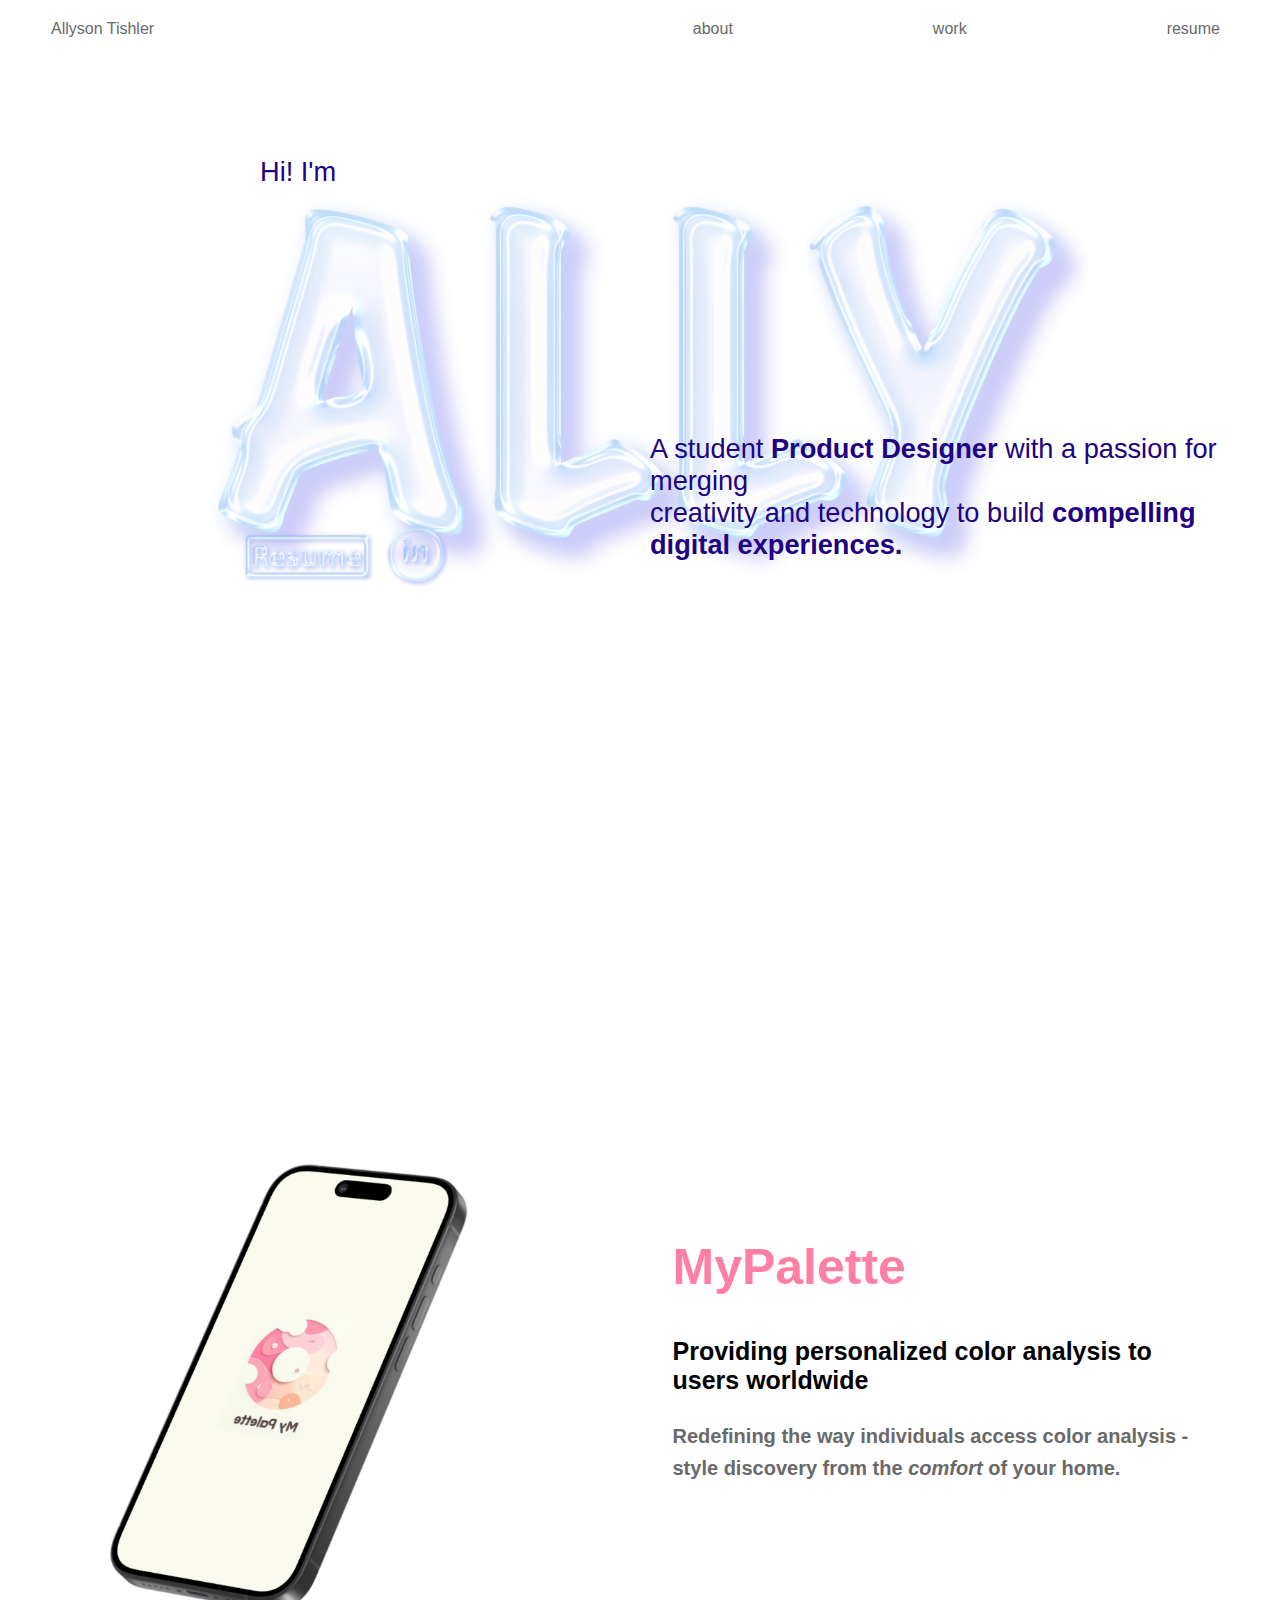
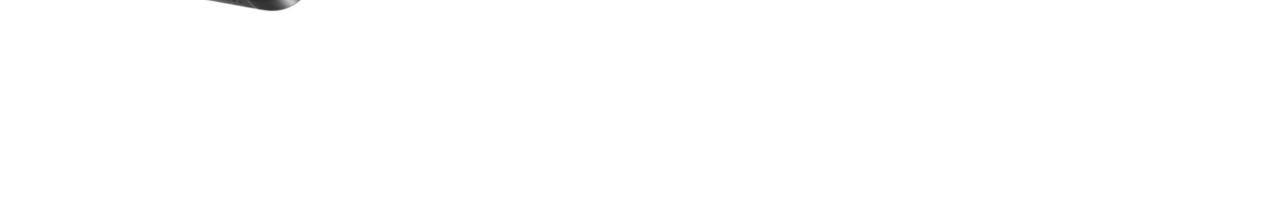
<file: index.html>
<!DOCTYPE html>
<html lang="en">
  <head>
    <meta charset="UTF-8">
    <meta name="viewport" content="width=device-width, initial-scale=1.0">
    <meta http-equiv="X-UA-Compatible" content="ie=edge">
    <title>Title</title>
    <link rel="stylesheet" href="screen.css">
  </head>
  <body>
    <div class="container">
      <div class="slides slide1">
        <div class="nav-bar-container">
          <div class="home-nav">
            <a href="index.html" class="far-left nav-link">Allyson Tishler</a>
          </div>
          <div class="top-nav">
            <a href="about.html" class="left-link nav-link">about</a>
            <a href="work.html" class="center-link nav-link">work</a>
            <a href="https://drive.google.com/file/d/14sLFF7O-Hz3Bu60RD8h-8-tfBEtePntb/view?usp=sharing" class="right-link nav-link">resume</a>
          </div>
        </div>
        <article class="content">
          <div class="top-content">
            <p>Hi! I'm</p>
          </div>
          <div class="image-container">
            <img src="images/AllyBubbleTextcropped.png" alt="ALLY Text Bubble Font" width="2000" height="500">
          </div>
          <div class="bottom-content">
            <div class="images">
              <img src="images/Resume.png" alt="Resume Hologram logo" class="resizable1">
              <img src="images/linkedin.png" alt="LinkedIn Hologram Logo" class="resizable2">
            </div>
            <div class="links">
              <a href="
              https://drive.google.com/file/d/14sLFF7O-Hz3Bu60RD8h-8-tfBEtePntb/view?usp=sharing" class="textlink1">RESUME</a>
              <a href="https://www.linkedin.com/in/allytishler-msu/" class="textlink2">LINkEDIN</a>
            </div>
            <p>A student<b> Product Designer</b> with a passion for merging<br> creativity and technology to build <b>compelling<br> 
            digital experiences.</b></p>
          </div>
      </div>
    </div>
      <div class="container">
        <div class="slides slide2">
          <div class="image-section">
            <a href="MyPalette.html"><img src="images/LogoScreen.jpeg" alt="MyPalette Logo Screen"></a>
          </div>
          <div class="text-section">
            <h2>MyPalette</h2>
            <h3>Providing personalized color analysis to users worldwide</h3>
            <p>Redefining the way individuals access color analysis - style discovery from the <i>comfort</i> of your home.</p>
          </div>
        </div>
      </div>
    </article>
  </body>
</html>
</file>
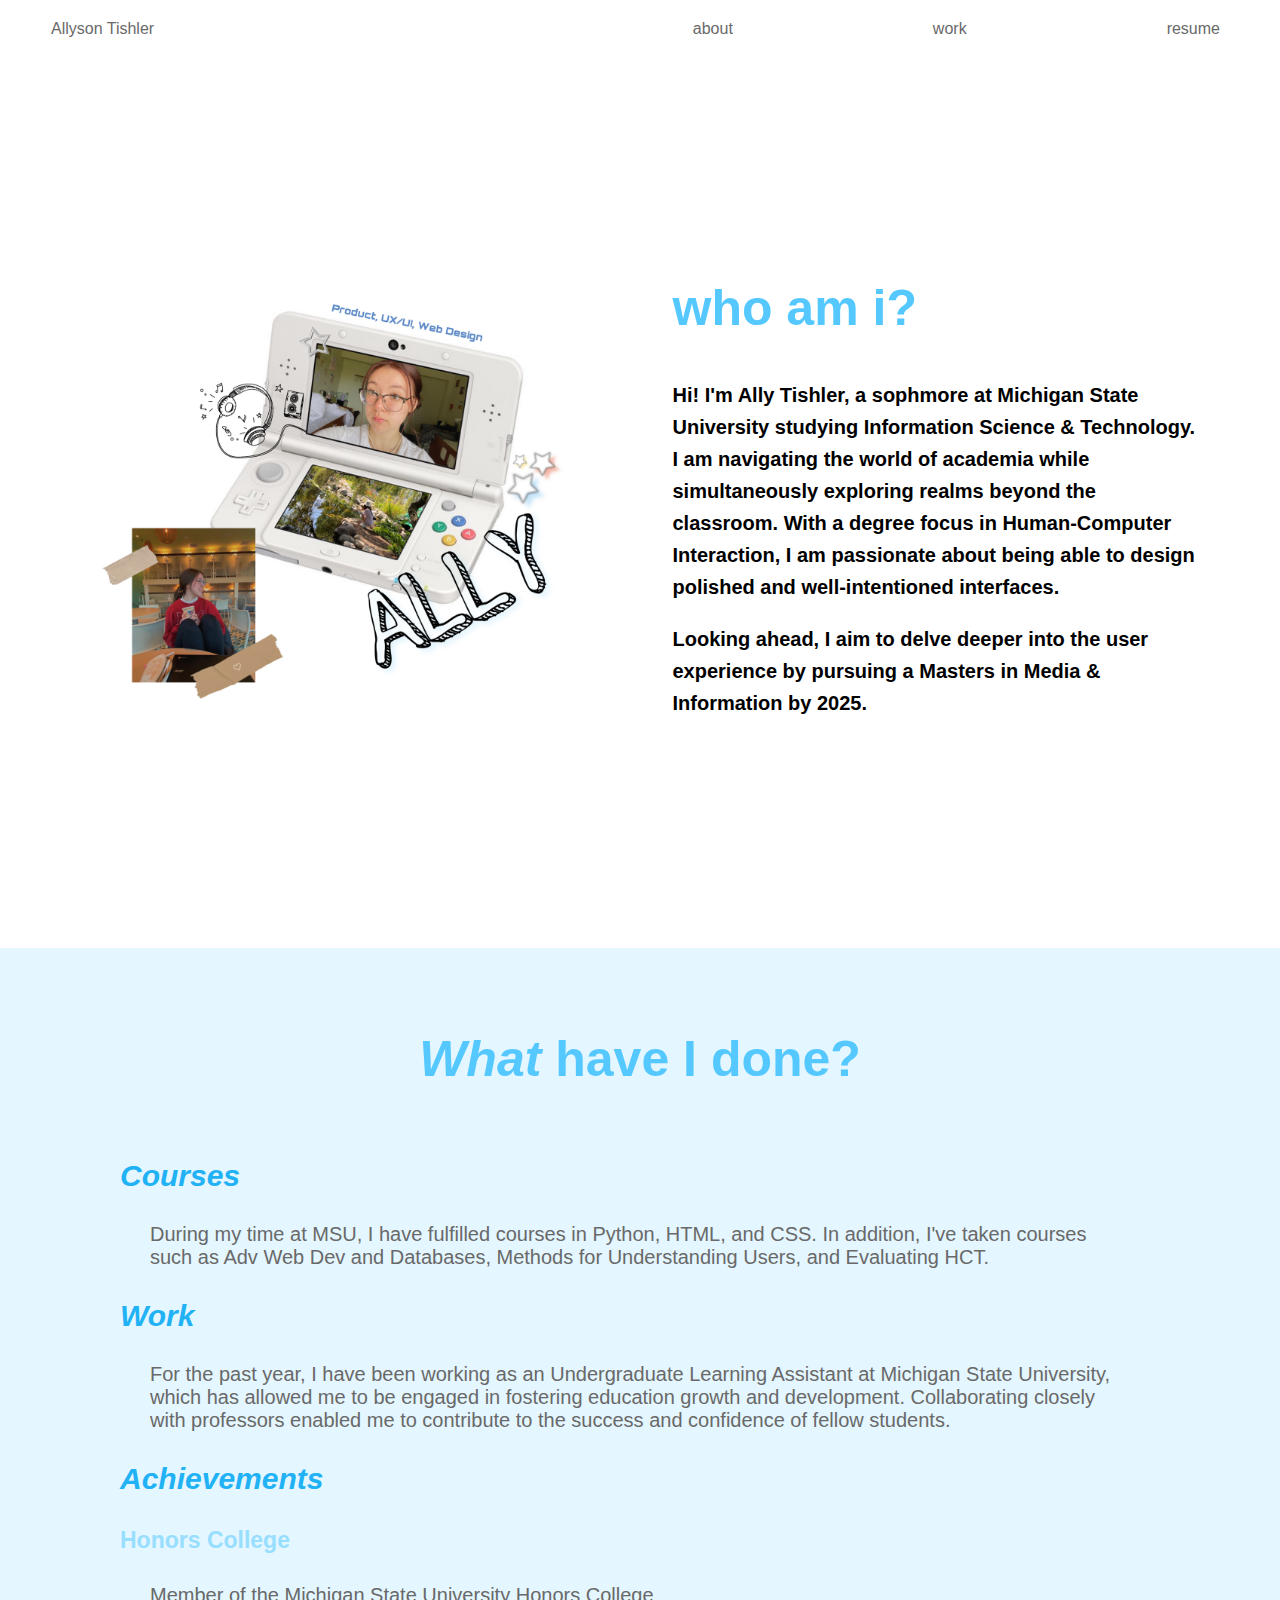
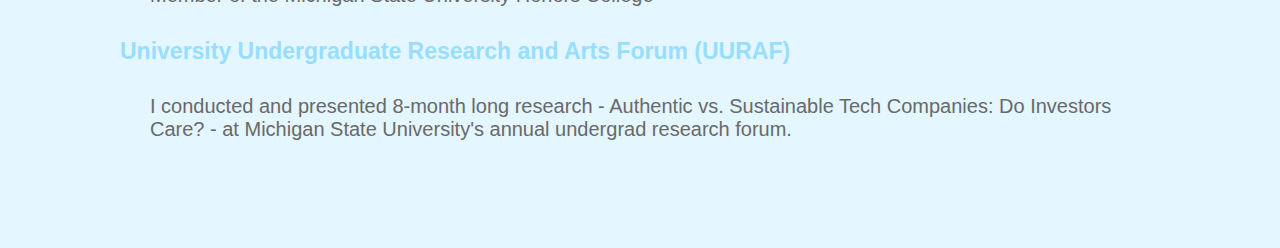
<file: about.html>
<!DOCTYPE html>
<html lang="en">
  <head>
    <meta charset="UTF-8">
    <meta name="viewport" content="width=device-width, initial-scale=1.0">
    <meta http-equiv="X-UA-Compatible" content="ie=edge">
    <title>Title</title>
    <link rel="stylesheet" href="about.css">
  </head>
  <body>
    <div class="nav-bar-container">
      <div class="home-nav">
        <a href="index.html" class="far-left nav-link">Allyson Tishler</a>
      </div>
      <div class="top-nav">
        <a href="about.html" class="left-link nav-link">about</a>
        <a href="work.html" class="center-link nav-link">work</a>
        <a href="https://drive.google.com/file/d/14sLFF7O-Hz3Bu60RD8h-8-tfBEtePntb/view?usp=sharing" class="right-link nav-link">resume</a>
      </div>
    </div>
    <div class="container">
      <div class="slides slide1">
        <div class="image-section">
          <img src="images/AboutImage.JPEG" alt="Ally Personal Image Collage">
        </div>
        <div class="text-section">
          <h2>who am i?</h2>
          <p>Hi! I'm Ally Tishler, a sophmore at Michigan State University studying Information Science & Technology. I am navigating the world of academia while simultaneously exploring realms beyond the classroom. With a degree focus in Human-Computer Interaction, I am passionate about being able to design polished and well-intentioned interfaces. </p>
          <p>Looking ahead, I aim to delve deeper into the user experience by pursuing a Masters in Media & Information by 2025.</p>
        </div>
      </div>
    </div>
    <div class="container">
      <div class="slides slide2">
        <div class="center-header">
          <h2><i>What</i> have I done?</h2>
        </div>
        <div class="what-content">
          <h3><i>Courses</i></h3>
          <p>During my time at MSU, I have fulfilled courses in Python, HTML, and CSS. In addition, I've taken courses such as Adv Web Dev and Databases, Methods for Understanding Users, and Evaluating HCT.</p>
          <h3><i>Work</i></h3>
          <p>For the past year, I have been working as an Undergraduate Learning Assistant at Michigan State University, which has allowed me to be engaged in fostering education growth and development. Collaborating closely with professors enabled me to contribute to the success and confidence of fellow students.</p>
          <h3><i>Achievements</i></h3>
          <h4>Honors College</h4>
          <p>Member of the Michigan State University Honors College</p>
          <h4>University Undergraduate Research and Arts Forum (UURAF)</h4>
          <p>I conducted and presented 8-month long research - Authentic vs. Sustainable Tech Companies: Do Investors Care? - at Michigan State University's annual undergrad research forum.</p>
        </div>
      </div>
    </div>
  </body>
</html>
</file>
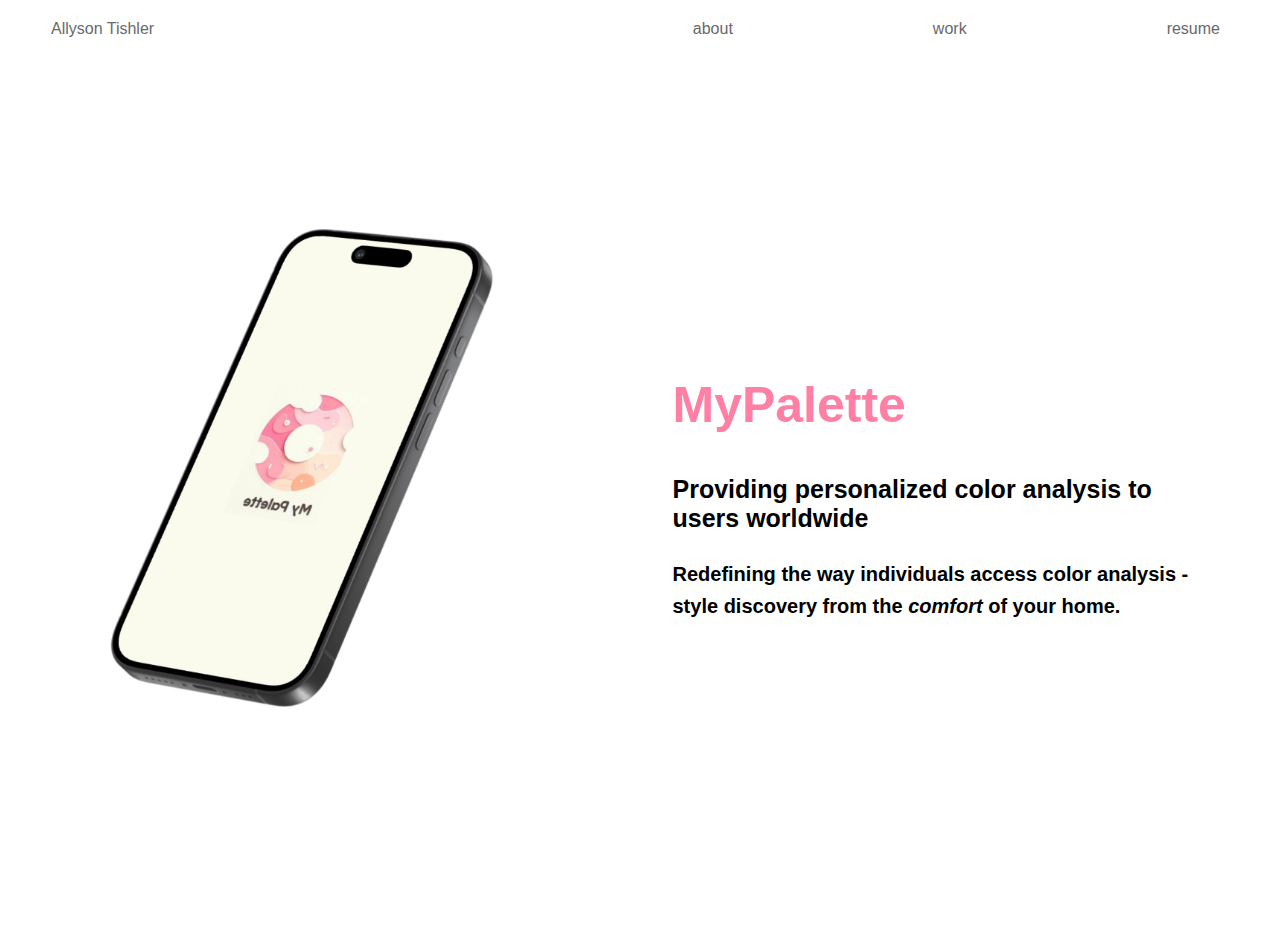
<file: work.html>
<!DOCTYPE html>
<html lang="en">
  <head>
    <meta charset="UTF-8">
    <meta name="viewport" content="width=device-width, initial-scale=1.0">
    <meta http-equiv="X-UA-Compatible" content="ie=edge">
    <title>Title</title>
    <link rel="stylesheet" href="work.css">
  </head>
  <body>
    <div class="nav-bar-container">
      <div class="home-nav">
        <a href="index.html" class="far-left nav-link">Allyson Tishler</a>
      </div>
      <div class="top-nav">
        <a href="about.html" class="left-link nav-link">about</a>
        <a href="work.html" class="center-link nav-link">work</a>
        <a href="https://drive.google.com/file/d/14sLFF7O-Hz3Bu60RD8h-8-tfBEtePntb/view?usp=sharing" class="right-link nav-link">resume</a>
      </div>
    </div>
    <div class="container">
      <div class="slides slide1">
        <div class="image-section">
          <a href="MyPalette.html"><img src="images/LogoScreen.jpeg" alt="MyPalette Logo Screen"></a>
        </div>
        <div class="text-section">
          <h2>MyPalette</h2>
          <h3>Providing personalized color analysis to users worldwide</h3>
          <p>Redefining the way individuals access color analysis - style discovery from the <i>comfort</i> of your home.</p>
        </div>
      </div>
    </div>
  </body>
</html>
</file>
<file: screen.css>
html, body {
    background: #ffffff;
    margin: 0;
    padding: 0;
    font-family:'Gill Sans', 'Gill Sans MT', Calibri, 'Trebuchet MS', sans-serif;
}

.nav-bar-container {
    display: flex;
    justify-content: space-between;
    align-items: center;
    padding: 10px;
    padding-top: 20px;
    position: sticky;
}

.home-nav {
    display: flex;
    align-items: center;
    font-size: 1em;
    padding-left: 25px;
    position: sticky;
}

.top-nav {
    display: flex;
    justify-content: flex-end;
    align-items: center;
    margin-left: auto;
    font-size: 1em;
    padding-left: 27px;
    padding-right: 50px;
    position: sticky;
}

.nav-link {
    text-decoration: none;
    font-size: 1em;
    color: #696969;
    margin-left: 1em;
    position: sticky;
}

.center-link {
    margin-left: 200px;
    position: sticky;
}

.right-link {
    margin-left: 200px;
    position: sticky;
}

@media screen and (max-width: 768px) {
    .home-nav, .top-nav {
        flex-direction: column;
        align-items: flex-start;
        font-size: 1.5em;
        padding: 10px;
    }
}

.content {
    position: relative;

}

.image-container {
    display: flex;
    margin: 0;
    position: relative;
    justify-content: center;
    overflow: hidden;
 }

img {
    max-width: 70%;
    height: auto;
    padding-top: 8.5em;
}

.images {
    position: absolute;
    bottom: 1px;
    left: 10px;
    display: flex;
    align-items: center;
    padding-left: 230px;
    padding-top: 250px;
}


.resizable1 {
    width: 13%;
    height: auto;
    margin-right: 10px;
}

.resizable2 {
    width: 6%;
    height: auto;
}

.links {
    position: absolute;
    bottom: 1px;
    left: 10px;
    display: flex;
    align-items: center;
    padding-left: 230px;
}

.textlink1 {
    padding-right: 10px;
    color: rgba(0, 0, 0, 0);
    text-decoration: none;
    padding-top: 200px;
}

.textlink2 {
    padding-left: 25px;
    color: rgba(0, 0, 0, 0);
    text-decoration: none;
    padding-top: 180px;
}

.top-content, .bottom-content {
    color: #200282;
    position: absolute;
    width: auto;
    height: auto;
    left: 0;
    font-size: 1.7em;
}

.top-content {
    top: 15%;
    padding-left: 260px;
    position: absolute;
}

.bottom-content {
    bottom: 1px;
    padding-left: 650px;
}

.separator {
    position: absolute;
    bottom: -175px;
    left: 0;
    width: 100%;
    height: 1px;
    background-color: #696969;
}

.mypalette {
    display: flex;
    align-items: center;
    justify-content: space-around;
    padding: 50px 0;
}

.image-section {
    max-width: 100%;
    height: auto;
}

.text-section {
    max-width: 50%;
}

.text-section h1 {
    font-family:'Gill Sans', 'Gill Sans MT', Calibri, 'Trebuchet MS', sans-serif;
    color: #000000;
}

.text-section p {
    font-family:'Gill Sans', 'Gill Sans MT', Calibri, 'Trebuchet MS', sans-serif;
    color: #696969;
}


.container {
    width: 100%;
    height: 100vh;
}

.slides {
    width: 100%;
    height: 100vh;
}


.slide2 {
    display: flex;
    justify-content: center;
    align-items: center;
    font-family:'Gill Sans', 'Gill Sans MT', Calibri, 'Trebuchet MS', sans-serif;
    background: #ffffff;
}

.image-section {
    flex: 1;
    padding: 20px;
    padding-left: 100px;
    padding-bottom: 75px;
}

.image-section img {
    width: 75%;
    height: auto;
}

.text-section {
    flex: 1;
    padding: 20px;
    padding-right: 75px;
}

.text-section h2 {
    font-size: 50px;
    font-weight: 600;
    max-width: 650px;
    color: #FF7FA5;
}

.text-section h3 {
    font-size: 25px;
    font-weight: 600px;
    max-width: 650px;
}

.text-section p {
    font-size: 20px;
    line-height: 1.6;
    max-width: 650px;
    font-weight: 600;
}
</file>
<file: about.css>
html, body {
    background: #ffffff;
    margin: 0;
    padding: 0;
    font-family:'Gill Sans', 'Gill Sans MT', Calibri, 'Trebuchet MS', sans-serif;
}

.nav-bar-container {
    display: flex;
    justify-content: space-between;
    align-items: center;
    padding: 10px;
    padding-top: 20px;
    position: sticky;
}

.home-nav {
    display: flex;
    align-items: center;
    font-size: 1em;
    padding-left: 25px;
    position: sticky;
}

.top-nav {
    display: flex;
    justify-content: flex-end;
    align-items: center;
    margin-left: auto;
    font-size: 1em;
    padding-left: 27px;
    padding-right: 50px;
    position: sticky;
}

.nav-link {
    text-decoration: none;
    font-size: 1em;
    color: #696969;
    margin-left: 1em;
    position: sticky;
}

.center-link {
    margin-left: 200px;
    position: sticky;
}

.right-link {
    margin-left: 200px;
    position: sticky;
}

@media screen and (max-width: 768px) {
    .home-nav, .top-nav {
        flex-direction: column;
        align-items: flex-start;
        font-size: 1.5em;
        padding: 10px;
    }
}

.container {
    width: 100%;
    height: 100vh;
}

.slides {
    width: 100%;
    height: 100vh;
}

.slide1 {
    display: flex;
    justify-content: center;
    align-items: center;
    font-family:'Gill Sans', 'Gill Sans MT', Calibri, 'Trebuchet MS', sans-serif;
}

.image-section {
    flex: 1;
    padding: 20px;
    padding-left: 100px;
    padding-bottom: 75px;
}

.image-section img {
    width: 100%;
    height: auto;
}

.text-section {
    flex: 1;
    padding: 20px;
    padding-right: 75px;
    padding-top: 0;
}

.text-section h2 {
    font-size: 50px;
    font-weight: 600;
    max-width: 650px;
    color: #55c9ff;
}

.text-section h3 {
    font-size: 25px;
    font-weight: 600px;
    max-width: 650px;
}

.text-section p {
    font-size: 20px;
    line-height: 1.6;
    max-width: 650px;
    font-weight: 600;
}

.slide2 {
    display: flex;
    flex-direction: column;
    font-family:'Gill Sans', 'Gill Sans MT', Calibri, 'Trebuchet MS', sans-serif;
    background: #E4F6FF;
}

.center-header {
    display: flex;
    justify-content: center;
    align-items: center;
    padding-top: 40px;
}

.center-header h2 {
    font-weight: 600px;
    font-size: 50px;
    padding-top: 0;
    color: #55c9ff;
}

.what-content h3 {
    align-items: flex-start;
    font-size: 30px;
    padding-left: 120px;
    padding-right: 120px;
    padding-bottom: 0;
    padding-top: 0;
    color: #21b2f6;
}

.what-content h4 {
    align-items: flex-start;
    font-size: 23px;
    padding-left: 120px;
    padding-right: 120px;
    padding-bottom: 0;
    padding-top: 0;
    color: #97deff;
}

.what-content p {
    align-items: flex-start;
    font-size: 20px;
    padding-left: 150px;
    padding-right: 150px;
    padding-bottom: 0;
    color: #696969;
}
</file>
<file: work.css>
html, body {
    background: #ffffff;
    margin: 0;
    padding: 0;
    font-family:'Gill Sans', 'Gill Sans MT', Calibri, 'Trebuchet MS', sans-serif;
}

.nav-bar-container {
    display: flex;
    justify-content: space-between;
    align-items: center;
    padding: 10px;
    padding-top: 20px;
    position: sticky;
}

.home-nav {
    display: flex;
    align-items: center;
    font-size: 1em;
    padding-left: 25px;
    position: sticky;
}

.top-nav {
    display: flex;
    justify-content: flex-end;
    align-items: center;
    margin-left: auto;
    font-size: 1em;
    padding-left: 27px;
    padding-right: 50px;
    position: sticky;
}

.nav-link {
    text-decoration: none;
    font-size: 1em;
    color: #696969;
    margin-left: 1em;
    position: sticky;
}

.center-link {
    margin-left: 200px;
    position: sticky;
}

.right-link {
    margin-left: 200px;
    position: sticky;
}

@media screen and (max-width: 768px) {
    .home-nav, .top-nav {
        flex-direction: column;
        align-items: flex-start;
        font-size: 1.5em;
        padding: 10px;
    }
}

.container {
    width: 100%;
    height: 100vh;
}

.slides {
    width: 100%;
    height: 100vh;
}

.slide1 {
    display: flex;
    justify-content: center;
    align-items: center;
    font-family:'Gill Sans', 'Gill Sans MT', Calibri, 'Trebuchet MS', sans-serif;
}

.image-section {
    flex: 1;
    padding: 20px;
    padding-left: 100px;
    padding-bottom: 75px;
}

.image-section img {
    width: 75%;
    height: auto;
}

.text-section {
    flex: 1;
    padding: 20px;
    padding-right: 75px;
    padding-top: 0;
}

.text-section h2 {
    font-size: 50px;
    font-weight: 600;
    max-width: 650px;
    color: #FF7FA5;
}

.text-section h3 {
    font-size: 25px;
    font-weight: 600px;
    max-width: 650px;
}

.text-section p {
    font-size: 20px;
    line-height: 1.6;
    max-width: 650px;
    font-weight: 600;
}
</file>
